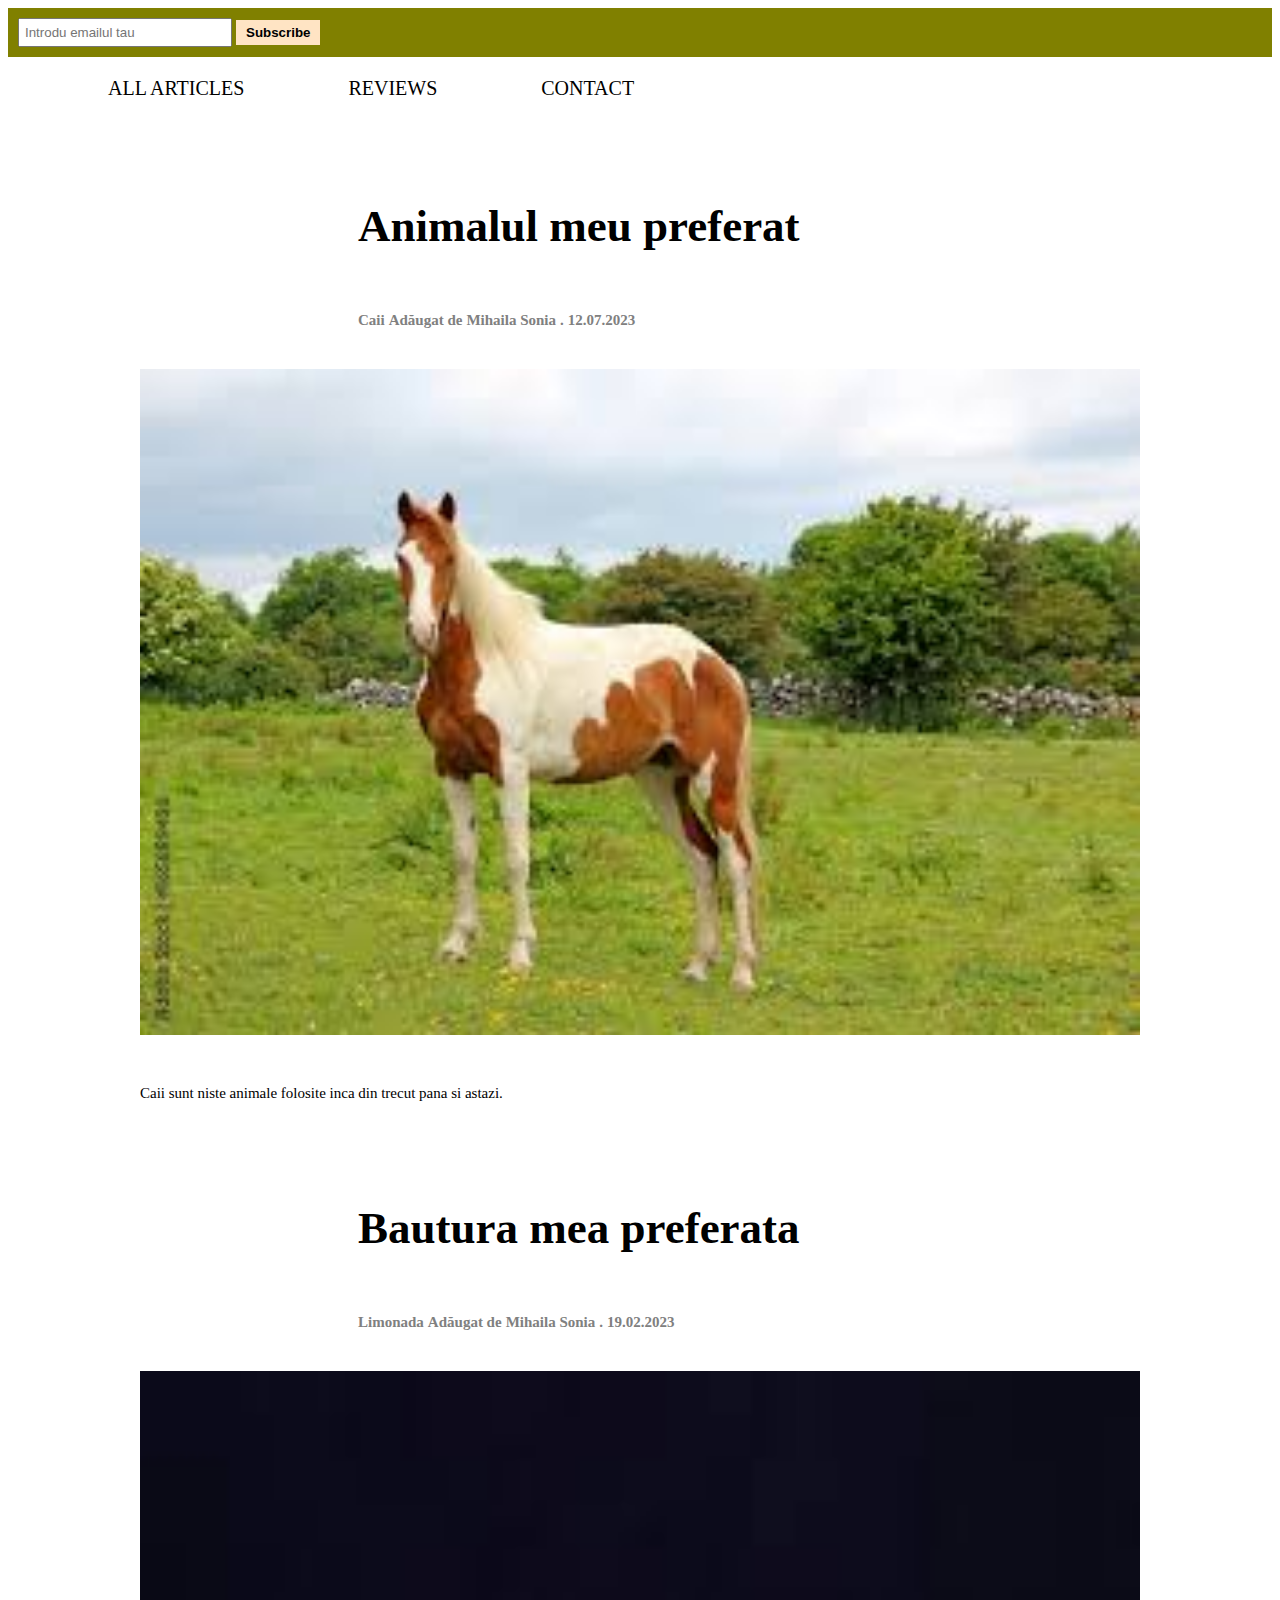
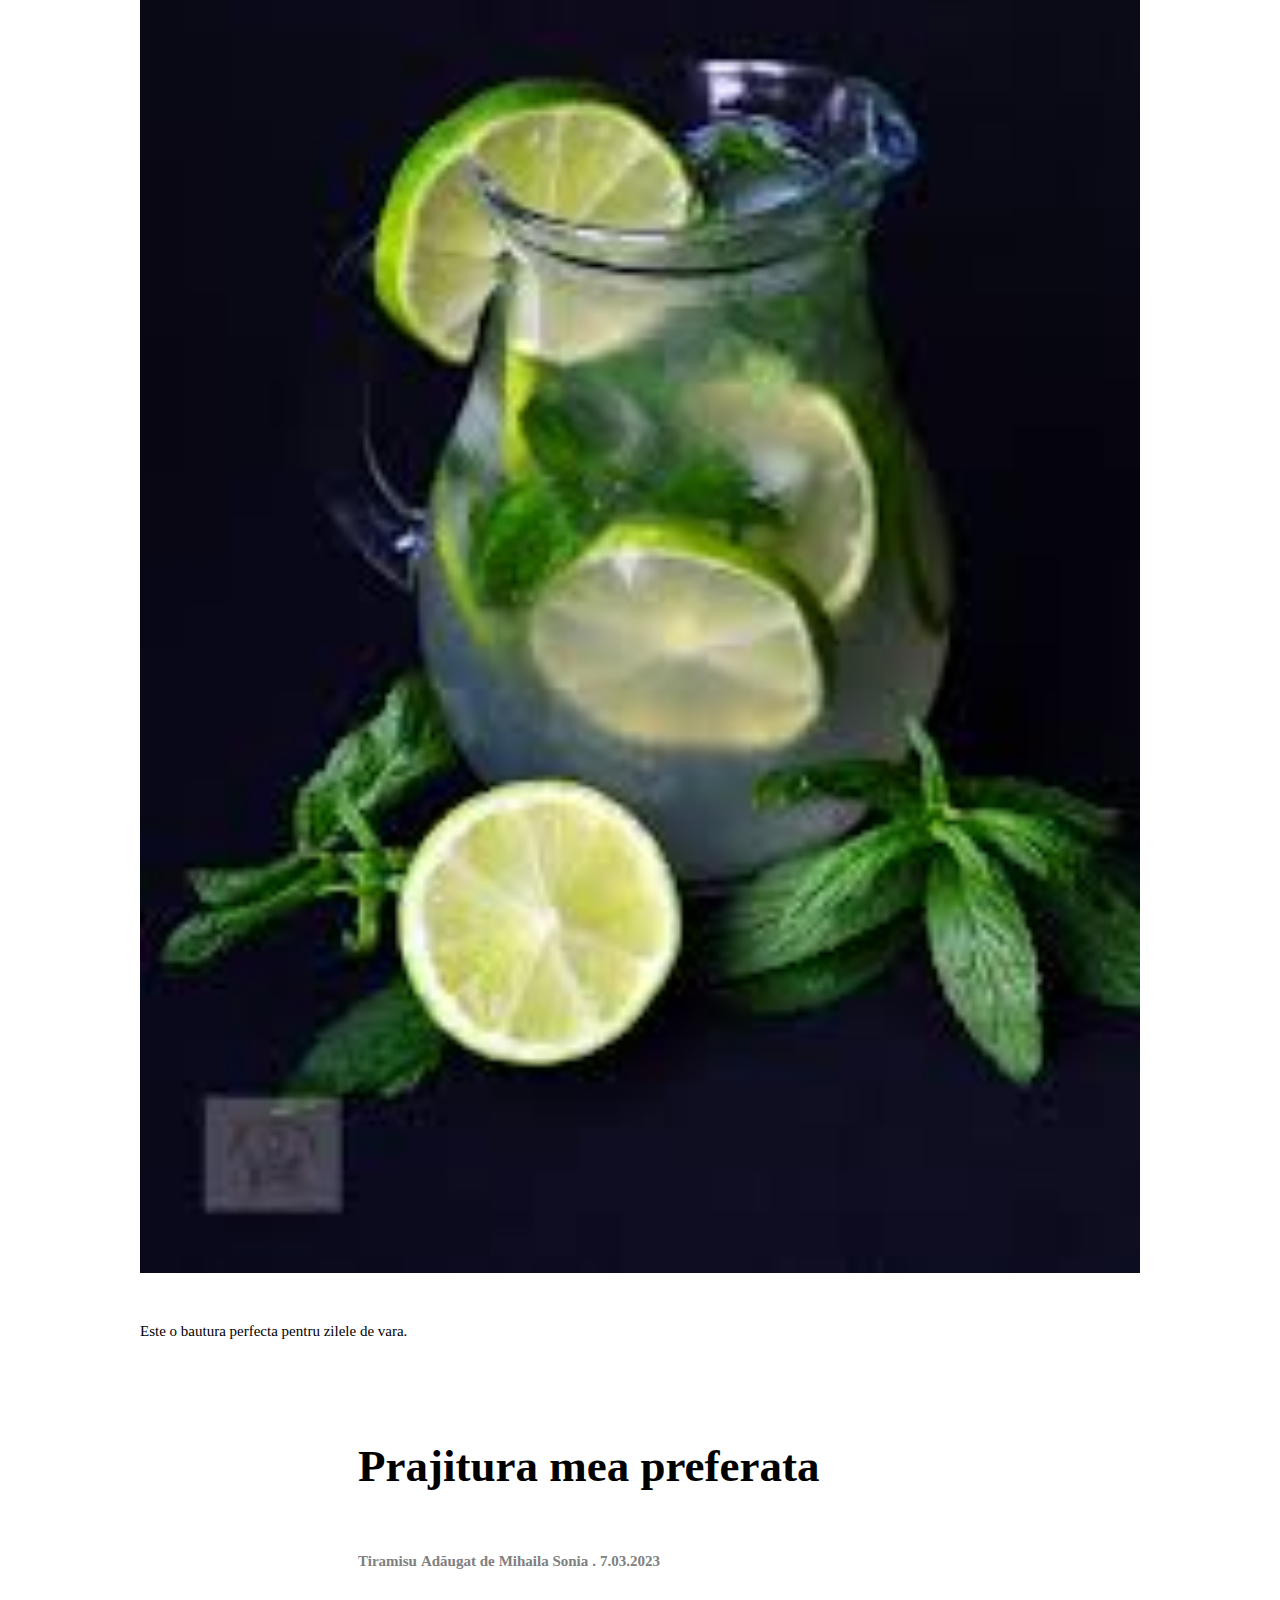
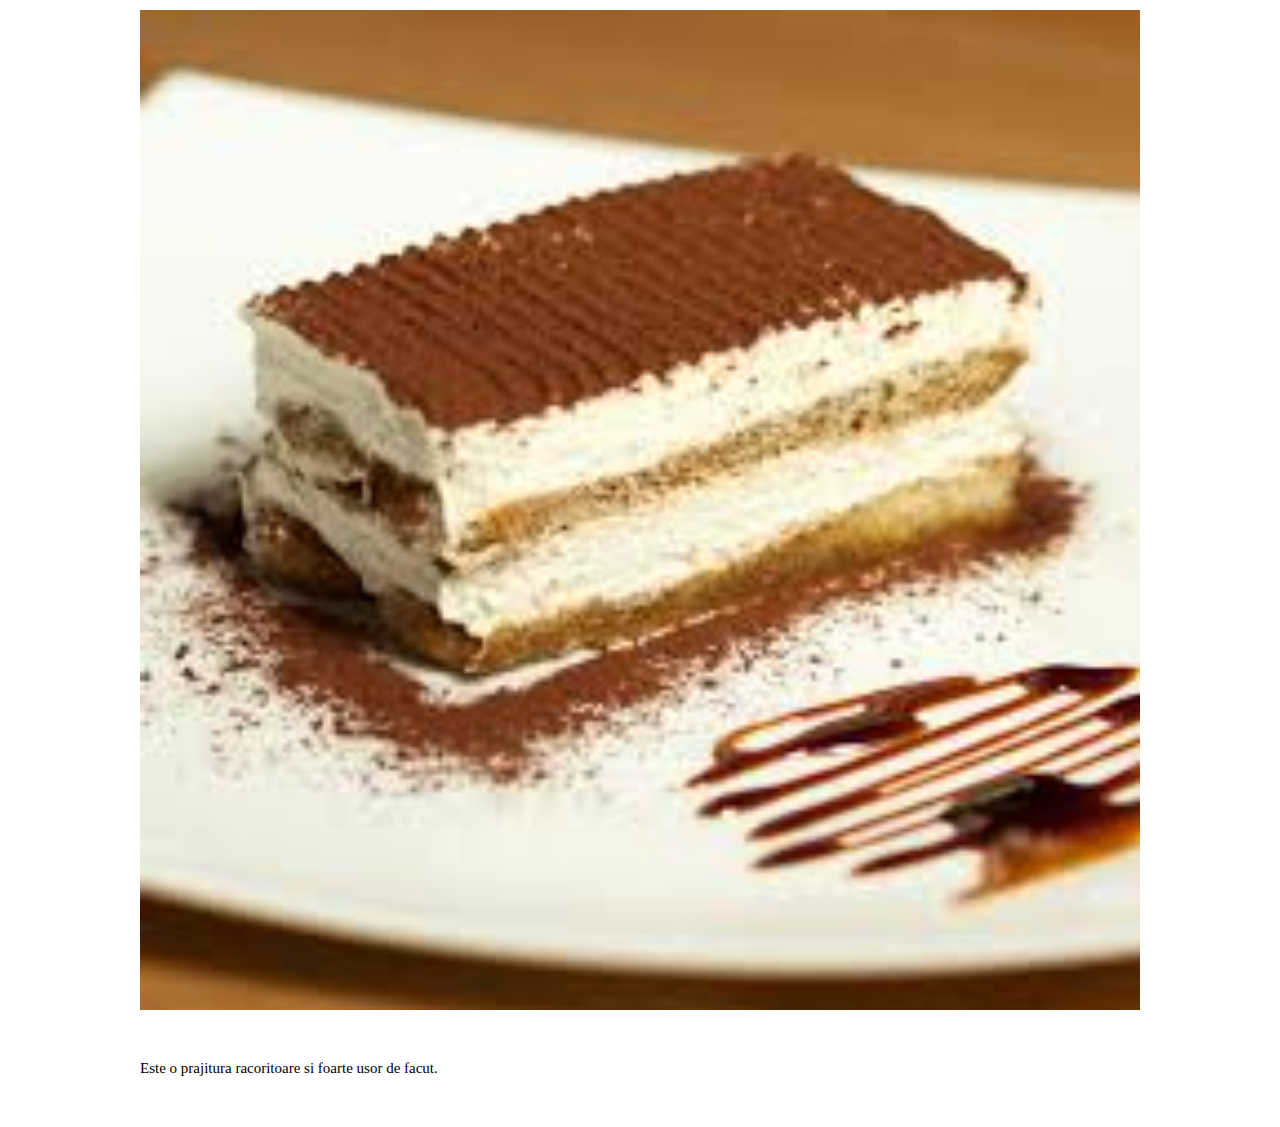
<file: index.html>
<!DOCTYPE html>
<html lang="en">
<head>
    <meta charset="UTF-8">
    <meta name="viewport" content="width=device-width, initial-scale=1.0">
    <title>Sonia's blog</title>
    <link rel="stylesheet" href="mystyle.css">
</head>
<body> 
      <header>

        <div class="subscribe"> 
            <form>
                <input type="email" placeholder="Introdu emailul tau">
                <button type="submit">Subscribe</button>

            </form>
        </div>
      </header>
      
    <div class="menu" onclick="openArticles()">ALL ARTICLES</div>
    <div class="menu" onclick="openReviews()">REVIEWS</div>
    <div class="menu" onclick="openContact()">CONTACT</div>

    <h1 class="title">Animalul meu preferat</h1>
    <h5 class="under_title first">Caii</h5>
    <h5 class="under_title">Adăugat de</h5>
    <h5 class="under_title">Mihaila Sonia</h5>
    <h5 class="under_title">.</h5>
    <h5 class="under_title">12.07.2023</h5>
    <img src="cal.jpg" class="image">
    <p class="descript">Caii sunt niste animale folosite inca din trecut pana si astazi.</p>

    <h1 class="title">Bautura mea preferata</h1>
    <h5 class="under_title first">Limonada</h5>
    <h5 class="under_title">Adăugat de</h5>
    <h5 class="under_title">Mihaila Sonia</h5>
    <h5 class="under_title">.</h5>
    <h5 class="under_title">19.02.2023</h5>
    <img src="limonada.jpg" class="image">
    <p class="descript">Este o bautura perfecta pentru zilele de vara.</p>

    <h1 class="title">Prajitura mea preferata</h1>
    <h5 class="under_title first">Tiramisu</h5>
    <h5 class="under_title">Adăugat de</h5>
    <h5 class="under_title">Mihaila Sonia</h5>
    <h5 class="under_title">.</h5>
    <h5 class="under_title">7.03.2023</h5>
    <img src="images.jpg" class="image">
    <p class="descript">Este o prajitura racoritoare si foarte usor de facut.</p>

    <script src="script.js"></script>


</body>
</html>
</file>
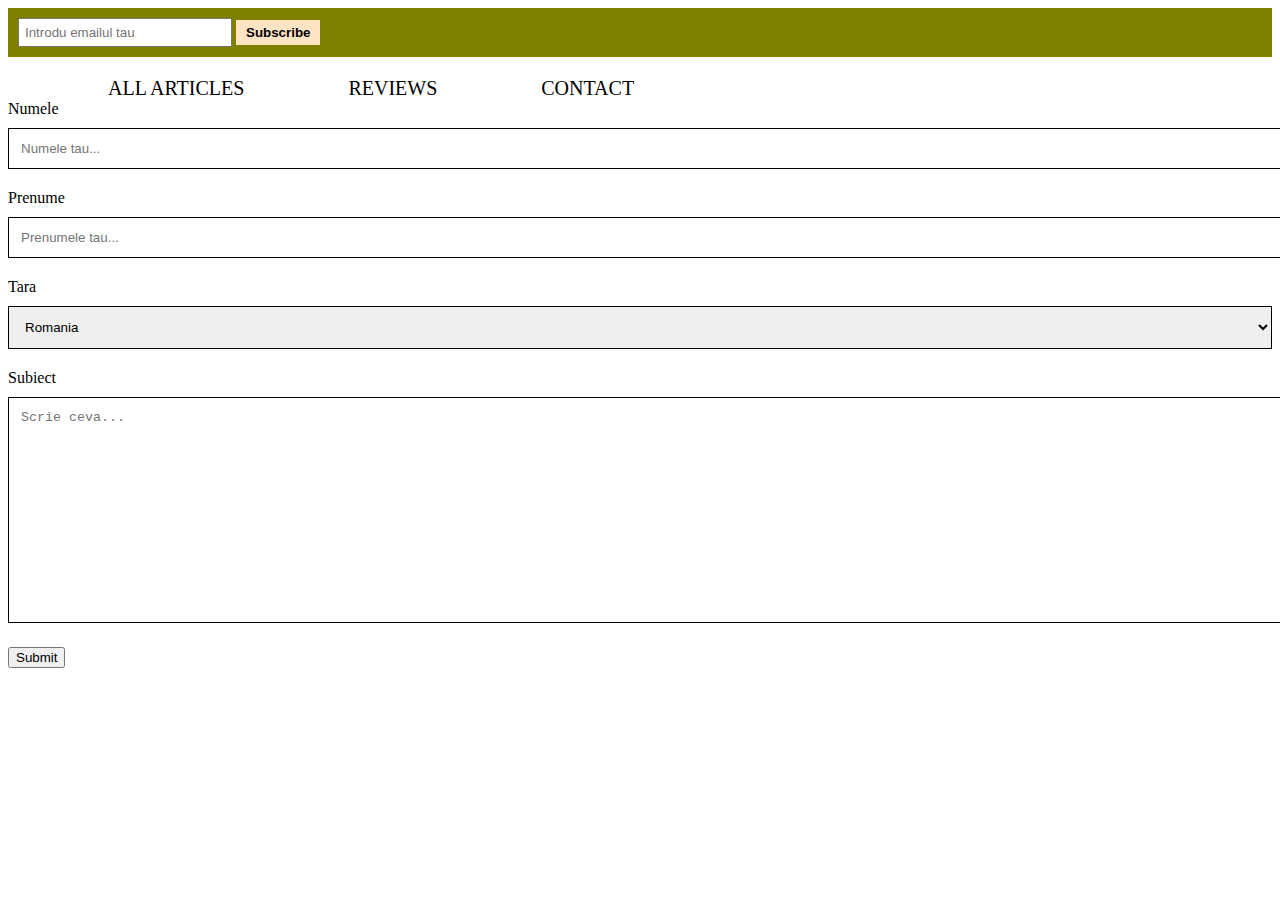
<file: contact.html>
<!DOCTYPE html>
<html lang="en">
<head>
    <meta charset="UTF-8">
    <meta name="viewport" content="width=device-width, initial-scale=1.0">
    <title>Contact</title>
    <link rel="stylesheet" href="mystyle.css">
</head>
<body>
    <header>

        <div class="subscribe"> 
            <form>
                <input type="email" placeholder="Introdu emailul tau">
                <button type="submit">Subscribe</button>

            </form>
        </div>
      </header>
      
    <div class="menu" onclick="openArticles()">ALL ARTICLES</div>
    <div class="menu" onclick="openReviews()">REVIEWS</div>
    <div class="menu" onclick="openContact()">CONTACT</div>

 <div class="container">
   <form>
        <label>Numele</label>
        <input type="text" placeholder="Numele tau...">

        <label>Prenume</label>
        <input type="text" placeholder="Prenumele tau...">

        <label>Tara</label>
        <select>
            <option>Romania</option>
            <option>Franta</option>
            <option>Grecia</option>
            <option>Austria</option>
            <option>Italia</option>
        </select>
       
         <label>Subiect</label>
         <textarea placeholder="Scrie ceva..." style="height: 200px;"></textarea>

         <input type="submit" value="Submit">
   </form>

 </div>
   <script src="script.js"></script>
</body>
</html>
</file>
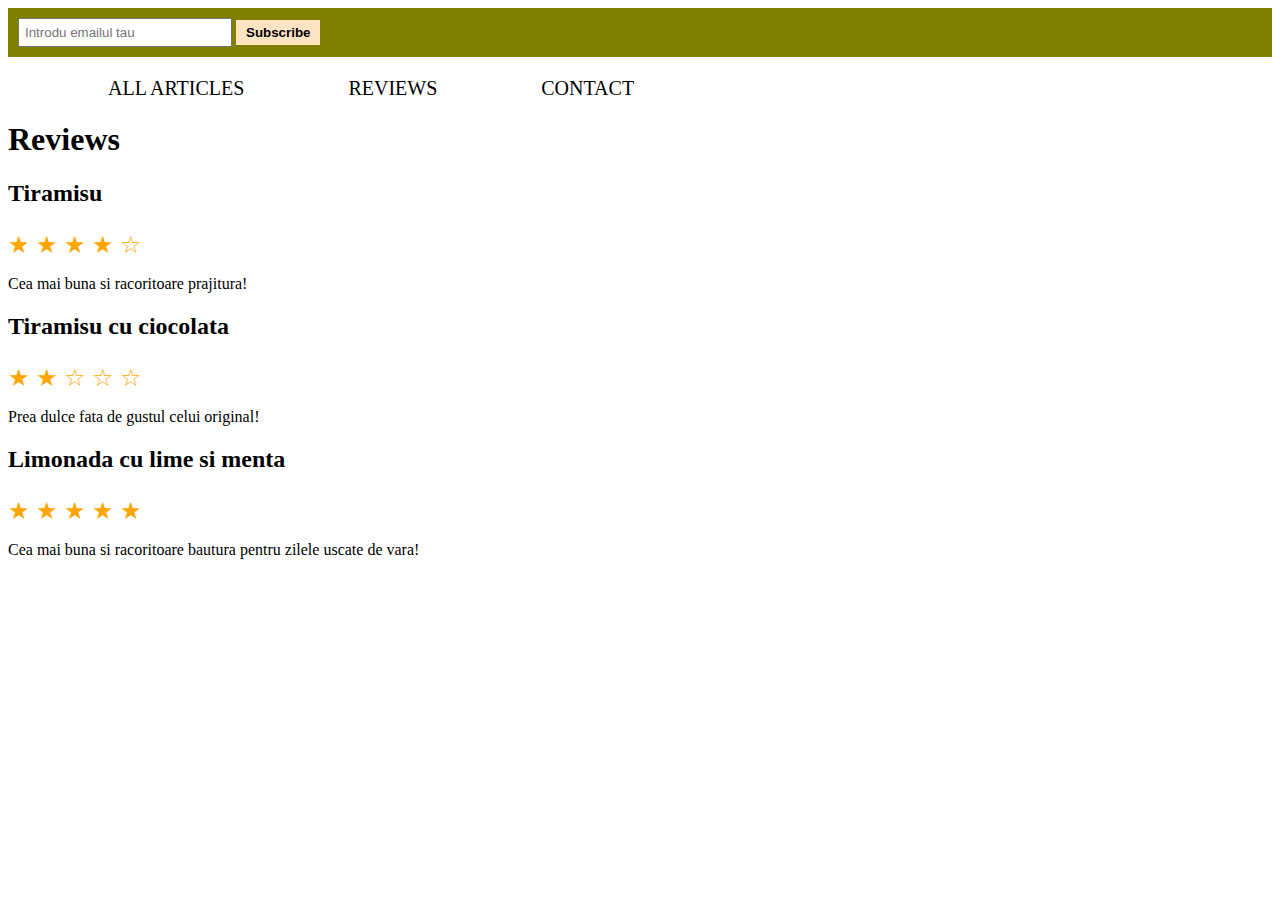
<file: reviews.html>
<!DOCTYPE html>
<html lang="en">
<head>
    <meta charset="UTF-8">
    <meta name="viewport" content="width=device-width, initial-scale=1.0">
    <title>reviews</title>
    <link rel="stylesheet" href="mystyle.css">
</head>
<body>
    <header>

        <div class="subscribe"> 
            <form>
                <input type="email" placeholder="Introdu emailul tau">
                <button type="submit">Subscribe</button>

            </form>
        </div>
      </header>
    <div class="menu" onclick="openArticles()">ALL ARTICLES</div>
    <div class="menu" onclick="openReviews()">REVIEWS</div>
    <div class="menu" onclick="openConctat()">CONTACT</div>
    
    <h1>Reviews</h1>
    <div class="reviews">
        <h2>Tiramisu</h2>
        <p class="rating">
            <span class="star">&#9733</span>
            <span class="star">&#9733</span>
            <span class="star">&#9733</span>
            <span class="star">&#9733</span>
            <span class="star">&#9734</span>

        </p>
     </p>Cea mai buna si racoritoare prajitura!<p>

    
    </div>

    <div class="reviews">
        <h2>Tiramisu cu ciocolata</h2>
        <p class="rating">
            <span class="star">&#9733</span>
            <span class="star">&#9733</span>
            <span class="star">&#9734</span>
            <span class="star">&#9734</span>
            <span class="star">&#9734</span>

        </p>
     </p>Prea dulce fata de gustul celui original!<p>

    
    </div>

    <div class="reviews">
        <h2>Limonada cu lime si menta</h2>
        <p class="rating">
            <span class="star">&#9733</span>
            <span class="star">&#9733</span>
            <span class="star">&#9733</span>
            <span class="star">&#9733</span>
            <span class="star">&#9733</span>

        </p>
     </p>Cea mai buna si racoritoare bautura pentru zilele uscate de vara!<p>

    
    </div>
    <script src="script.js"></script>
</body>
</html>
</file>
<file: mystyle.css>
.menu{
    margin-left: 100px;
    margin-top: 20px;
    color : black;
    font-family : 'Times New Roman', Times, serif;
    font-size: 20px;
    display: inline-block;
    font-weight : 300;
}

.menu:hover{
    color: red;
  }

.title{
    margin-left: 350px;
    width: 800px;
    font-family: 'Times New Roman' Times, serif;
    font-size: 45px;
    margin-top: 100px;
    display: block;
}


.under_title{
    color: grey;
    font-size: 15px;
    font-family: 'Times New Roman', Times, serif;
    margin-top: 30px;
    margin-bottom: 40px;
    display: inline-block;
  }

  .first{
    margin-left: 350px;
  }

  .image{
    width: 1000px;
    display:block;
    margin: 0 auto;
  }

  .descript{
    width: 1000px;
    display: block;
    margin: 50px auto;
    color:black;
    font-size: 15px;
  }
   header{
    position: sticky;
    top:0;
    background-color: greenyellow;
   }

   .subscribe{
    padding: 10px;
    background-color: olive;
   }

   .subscribe input {
    width: 200px;
    padding: 5px;
   }
   
   .subscribe button{
    background-color: bisque;
    border:none;
    padding: 5px 10px;
    color:black;
    font-weight: bold;
   }

   .review {
     margin-top: 50px;
     border: 1px solid black;
     padding: 20px;
   }

   .rating {
    font-size: 24px;
    margin-bottom: 10px;
   }

   .star{
    color:orange;
   }

   input[type="text"], select, textarea{
    width: 100%;
    padding: 12px;
    border:1px solid black;
    margin-top: 10px;
    margin-bottom: 20px;
   }
</file>
